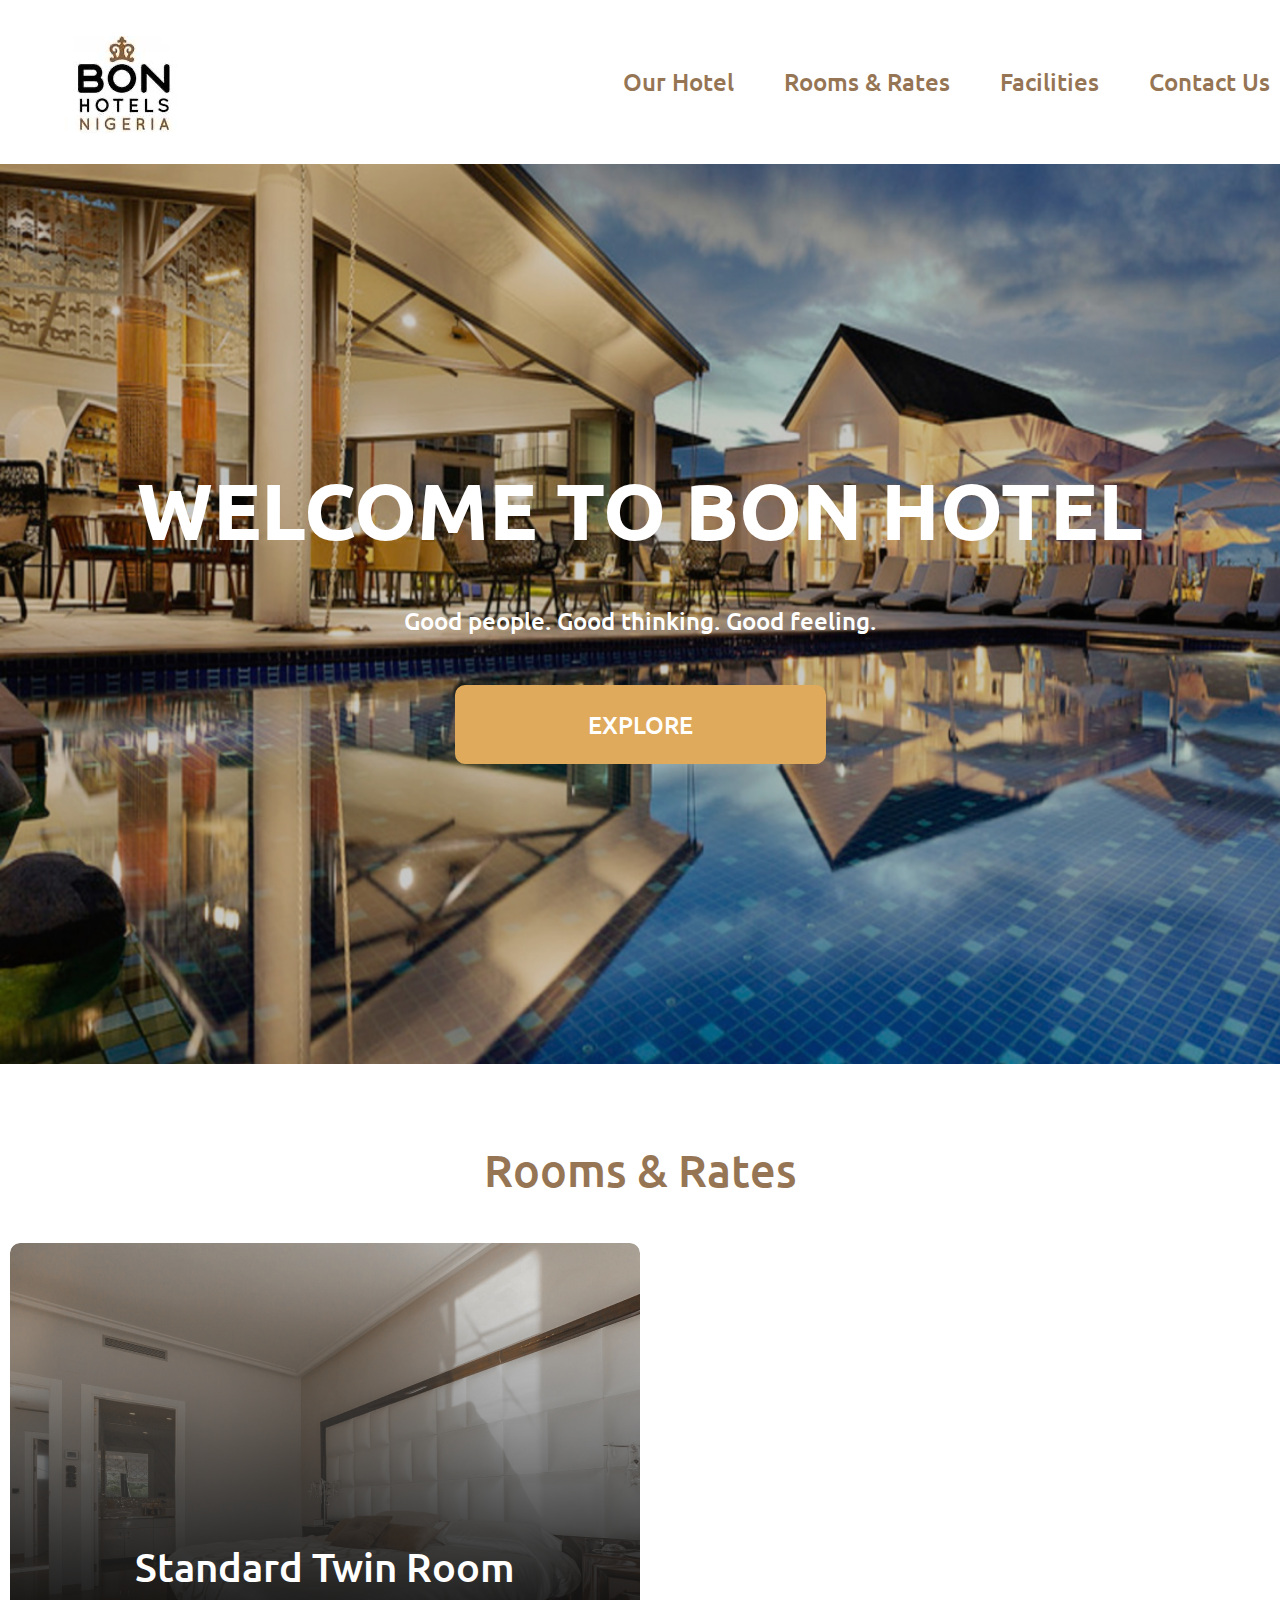
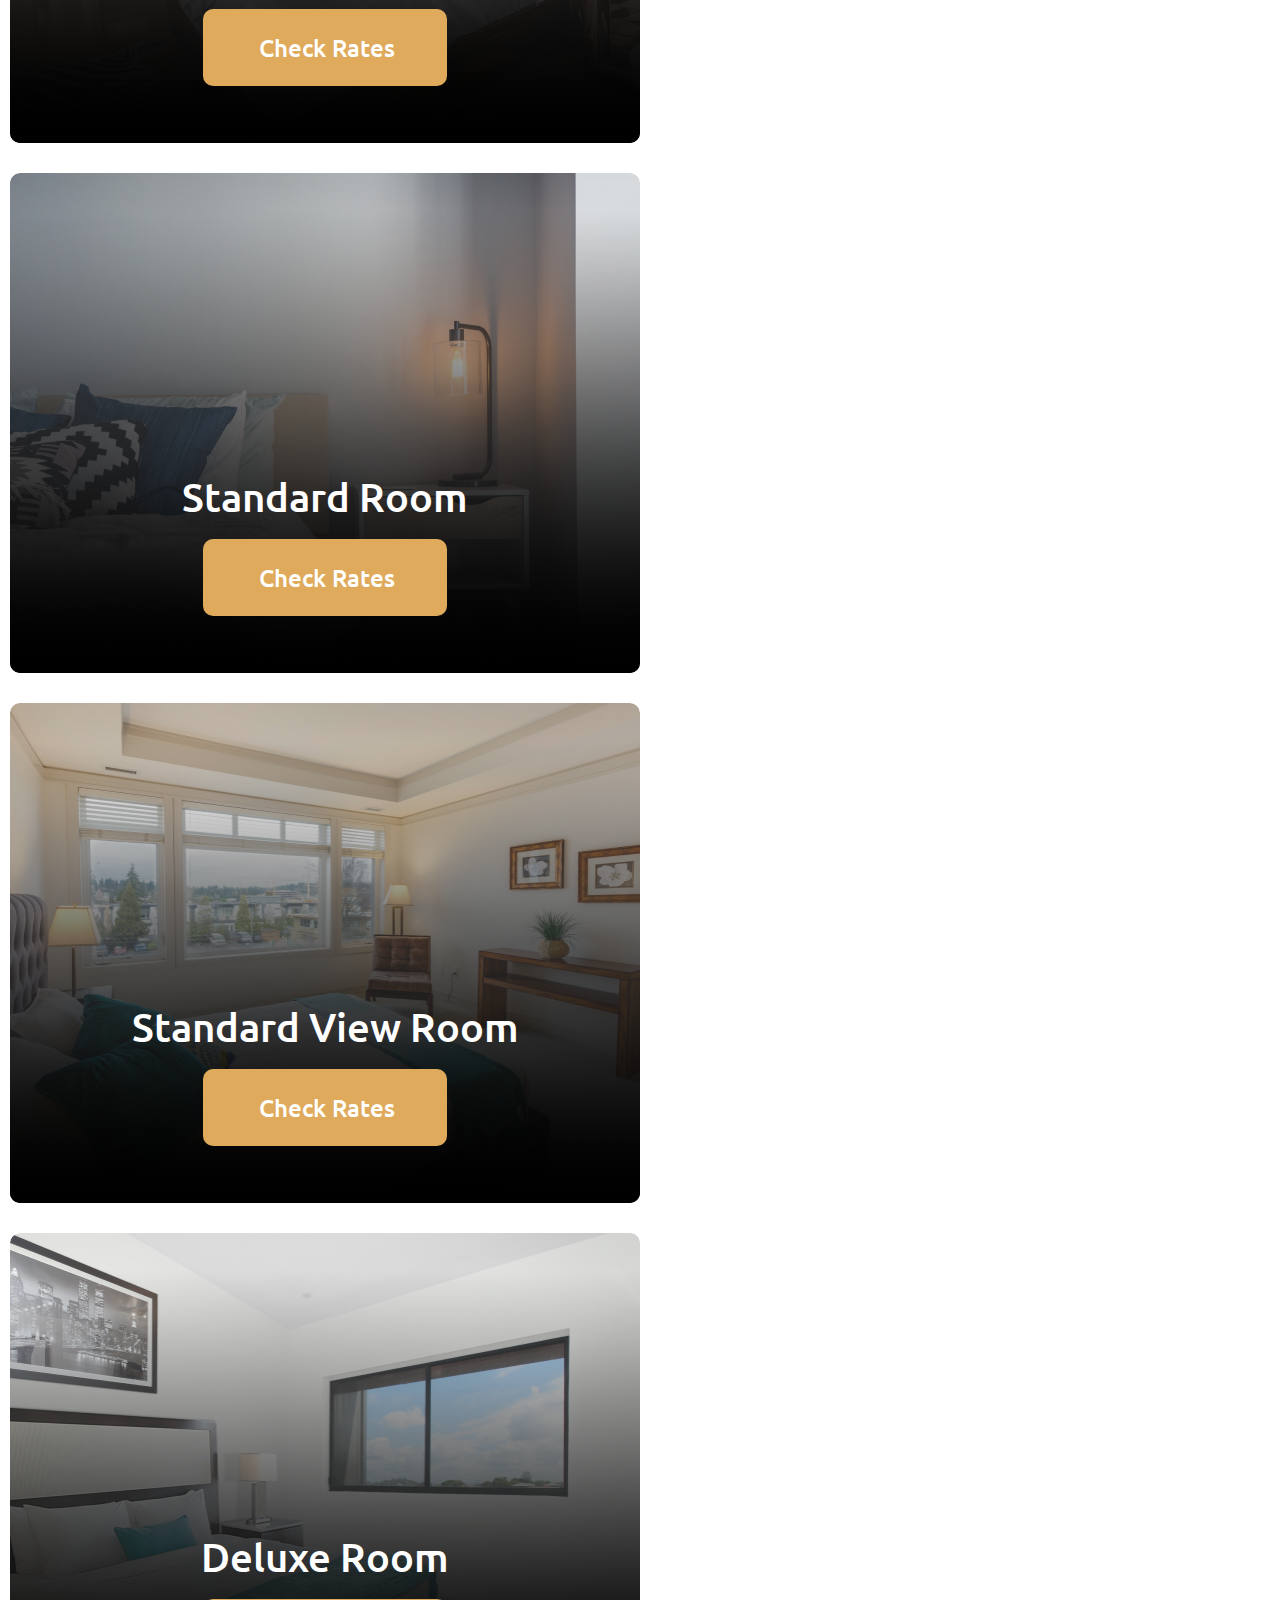
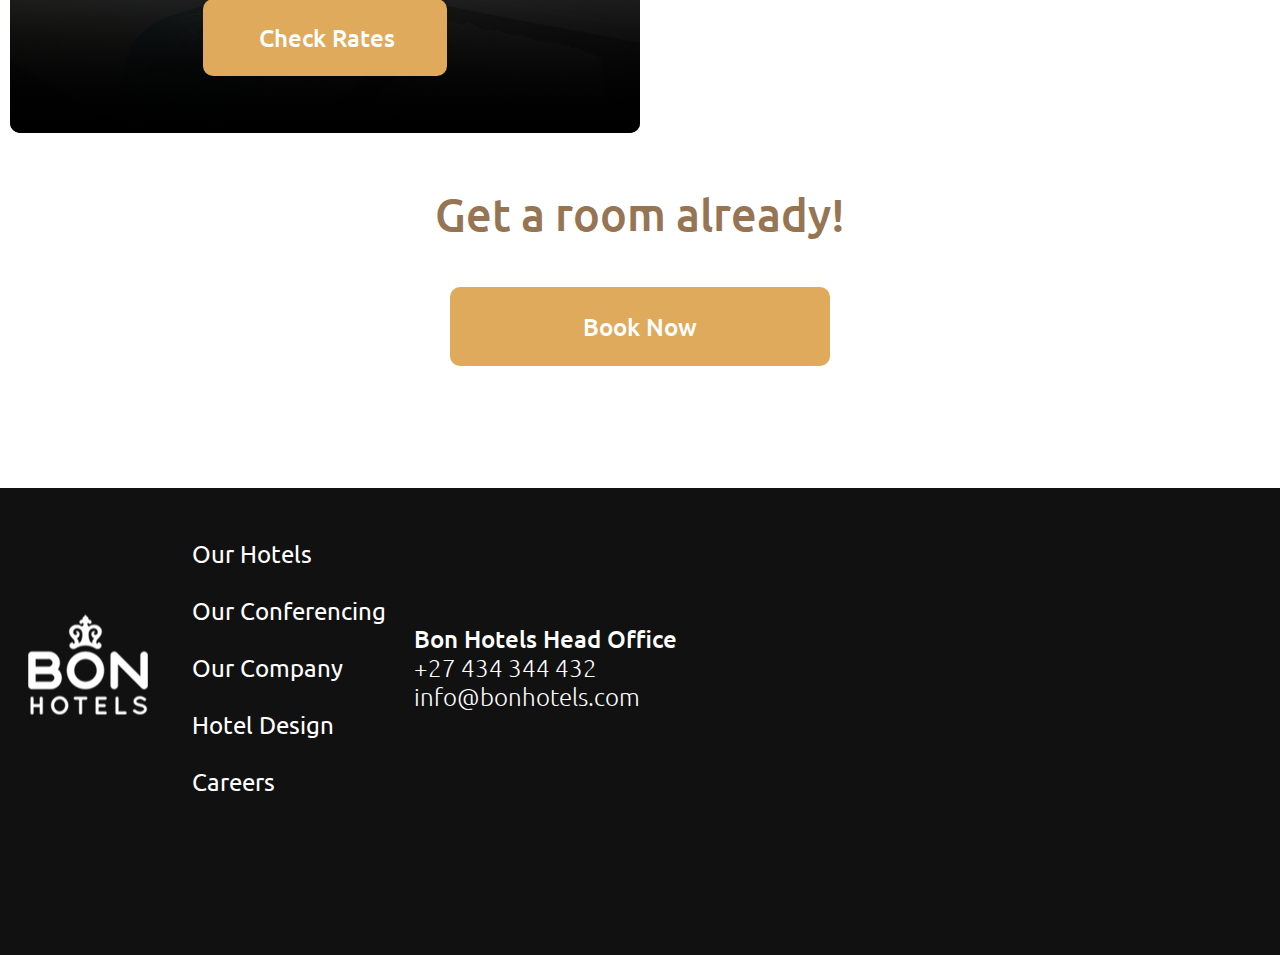
<file: index.html>
<!DOCTYPE html>
<html lang="en">
  <head>
    <meta charset="UTF-8" />
    <meta name="viewport" content="width=device-width, initial-scale=1.0" />
    <link rel="preconnect" href="https://fonts.googleapis.com" />
    <link rel="preconnect" href="https://fonts.gstatic.com" crossorigin />
    <link
      href="https://fonts.googleapis.com/css2?family=Ubuntu:wght@300;500;700&display=swap"
      rel="stylesheet"
    />
    <link rel="stylesheet" href="./style.css" />
    <title>Bon Hotel</title>
  </head>
  <body>
    <header class="header">
      <div class="container">
        <div class="header-flex">
          <img src="./logo.png" alt="Bon Hotel logo" />
          <nav class="navigation">
            <a href="#firsts-section" class="nav-link">Our Hotel</a>
            <a href="#second-section" class="nav-link">Rooms & Rates</a>
            <a href="#thirs-section" class="nav-link">Facilities</a>
            <a href="newspage.html" class="nav-link">Contact Us</a>
          </nav>
        </div>
      </div>
    </header>

    <main>
      <section class="first-section" id="first-section">
        <div class="first-section-content">
          <h1 class="main-title">WELCOME TO BON HOTEL</h1>
          <p class="description">Good people. Good thinking. Good feeling.</p>
          <a href="#" class="button">EXPLORE</a>
        </div>
      </section>

      <section class="second-section" id="second-section">
        <div class="container">
          <h2 class="secondary-title">Rooms & Rates</h2>
          <div class="rooms-gallery">
            <div class="rooms-card">
              <img src="./cardimige-1.png" alt="Standard Twin Room" />
              <div class="overlay"></div>
              <div class="cards-contents">
                <h3 class="card-title">Standard Twin Room</h3>
                <a href="#" class="button button-small">Check Rates</a>
              </div>
            </div>
            <div class="rooms-card">
              <img src="./cardimige-2.png" alt="Standard view Room" />
              <div class="overlay"></div>
              <div class="cards-contents">
                <h3 class="card-title">Standard Room</h3>
                <a href="#" class="button button-small">Check Rates</a>
              </div>
            </div>
            <div class="rooms-card">
              <img src="./cardimige-3.png" alt="Standard Room" />
              <div class="overlay"></div>
              <div class="cards-contents">
                <h3 class="card-title">Standard View Room</h3>
                <a href="#" class="button button-small">Check Rates</a>
              </div>
            </div>
            <div class="rooms-card">
              <img src="./cardimige-4.png" alt="Standard view Room" />
              <div class="overlay"></div>
              <div class="cards-contents">
                <h3 class="card-title">Deluxe Room</h3>
                <a href="#" class="button button-small">Check Rates</a>
              </div>
            </div>
          </div>
        </div>
      </section>
      <section class="thirs-section" id="thirs-section">
        <div class="container">
          <div class="contact-us">
            <h2 class="secondary-title">Get a room already!</h2>
            <a href="#" class="button">Book Now</a>
          </div>
        </div>
      </section>
    </main>
    <footer>
      <div class="container">
        <div class="footer-content">
          <img src="./imige-footer1.png" alt="imige-footer1" />
          <nav class="footer-navigation">
            <a href="#" class="footer-nav-links"> Our Hotels</a>
            <a href="#" class="footer-nav-links"> Our Conferencing</a>
            <a href="#" class="footer-nav-links"> Our Company</a>
            <a href="#" class="footer-nav-links"> Hotel Design</a>
            <a href="#" class="footer-nav-links"> Careers</a>
          </nav>
          <div class="footer-text">
            <p>Bon Hotels Head Office</p>
            <a href="tel:+27 434 344 432">+27 434 344 432</a>
            <a href="mailto:info@bonhotels.com">info@bonhotels.com</a>
          </div>
        </div>
      </div>
    </footer>
  </body>
</html>
</file>
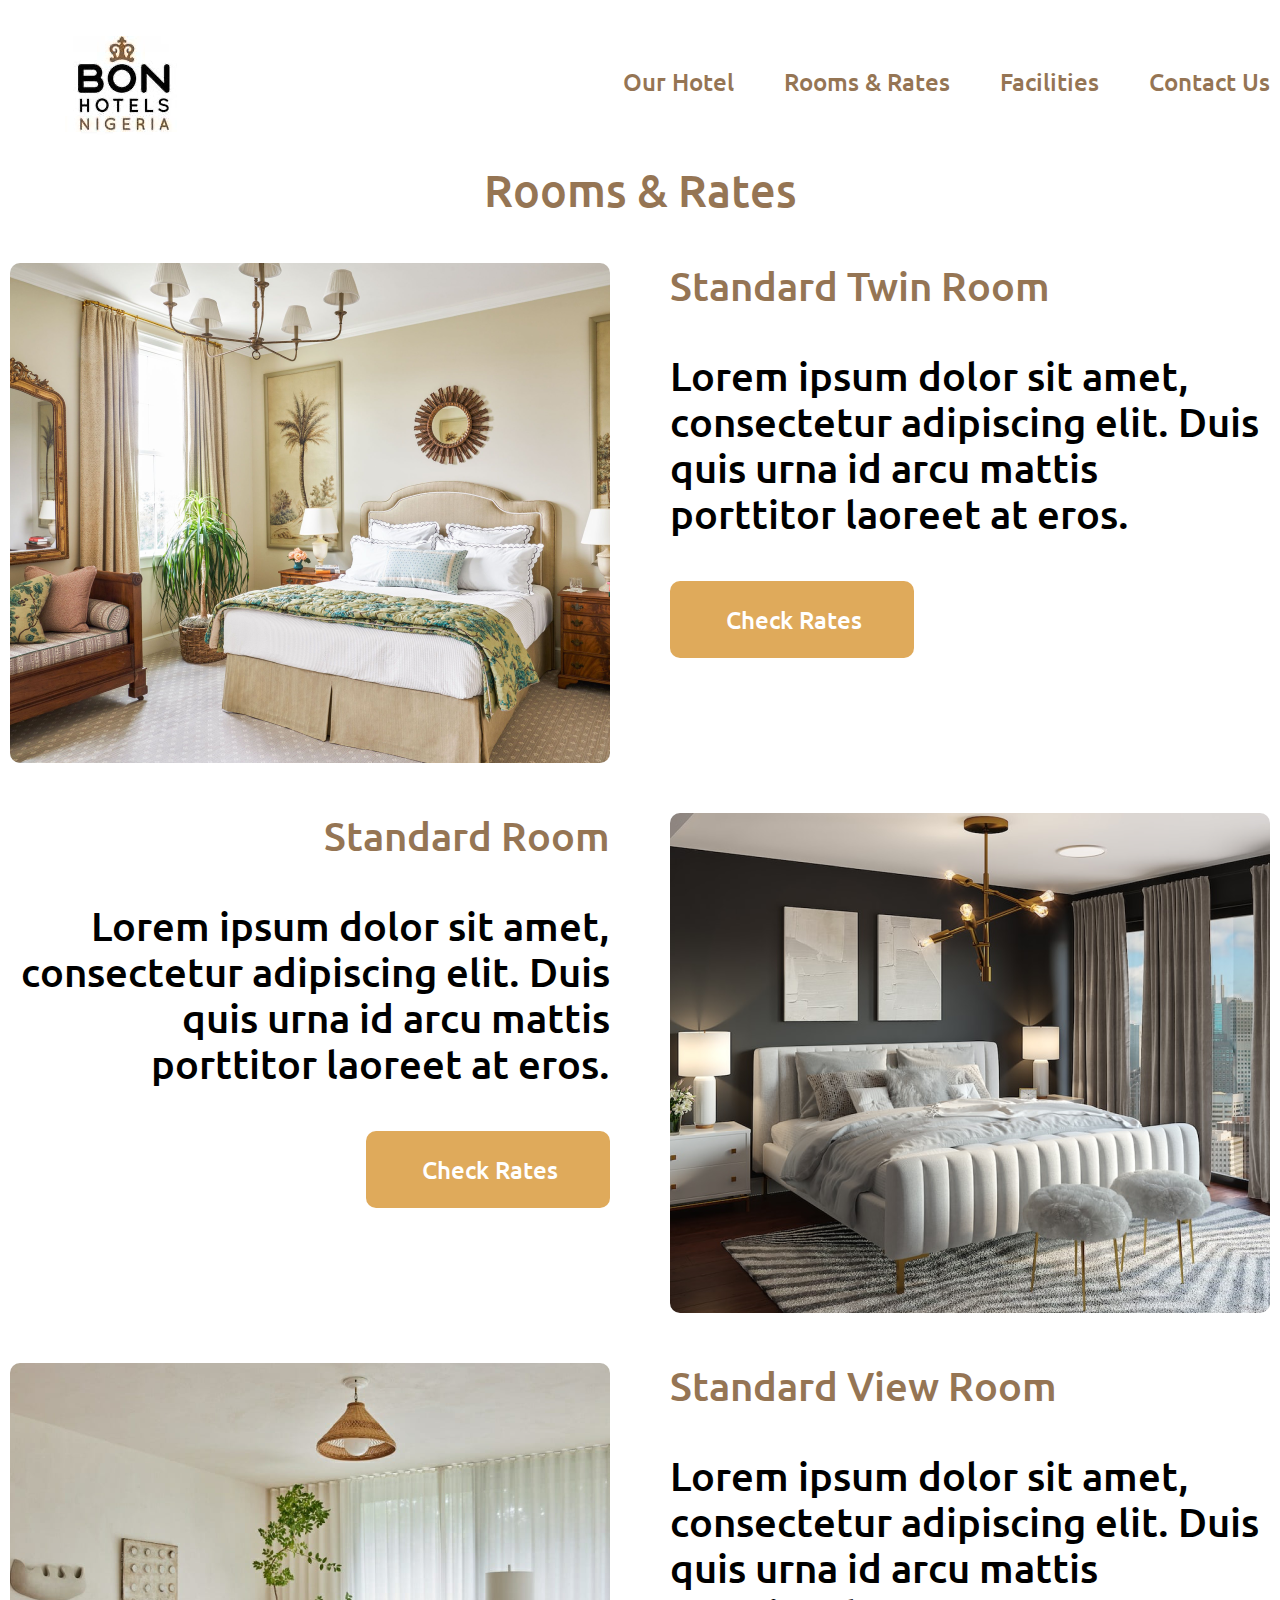
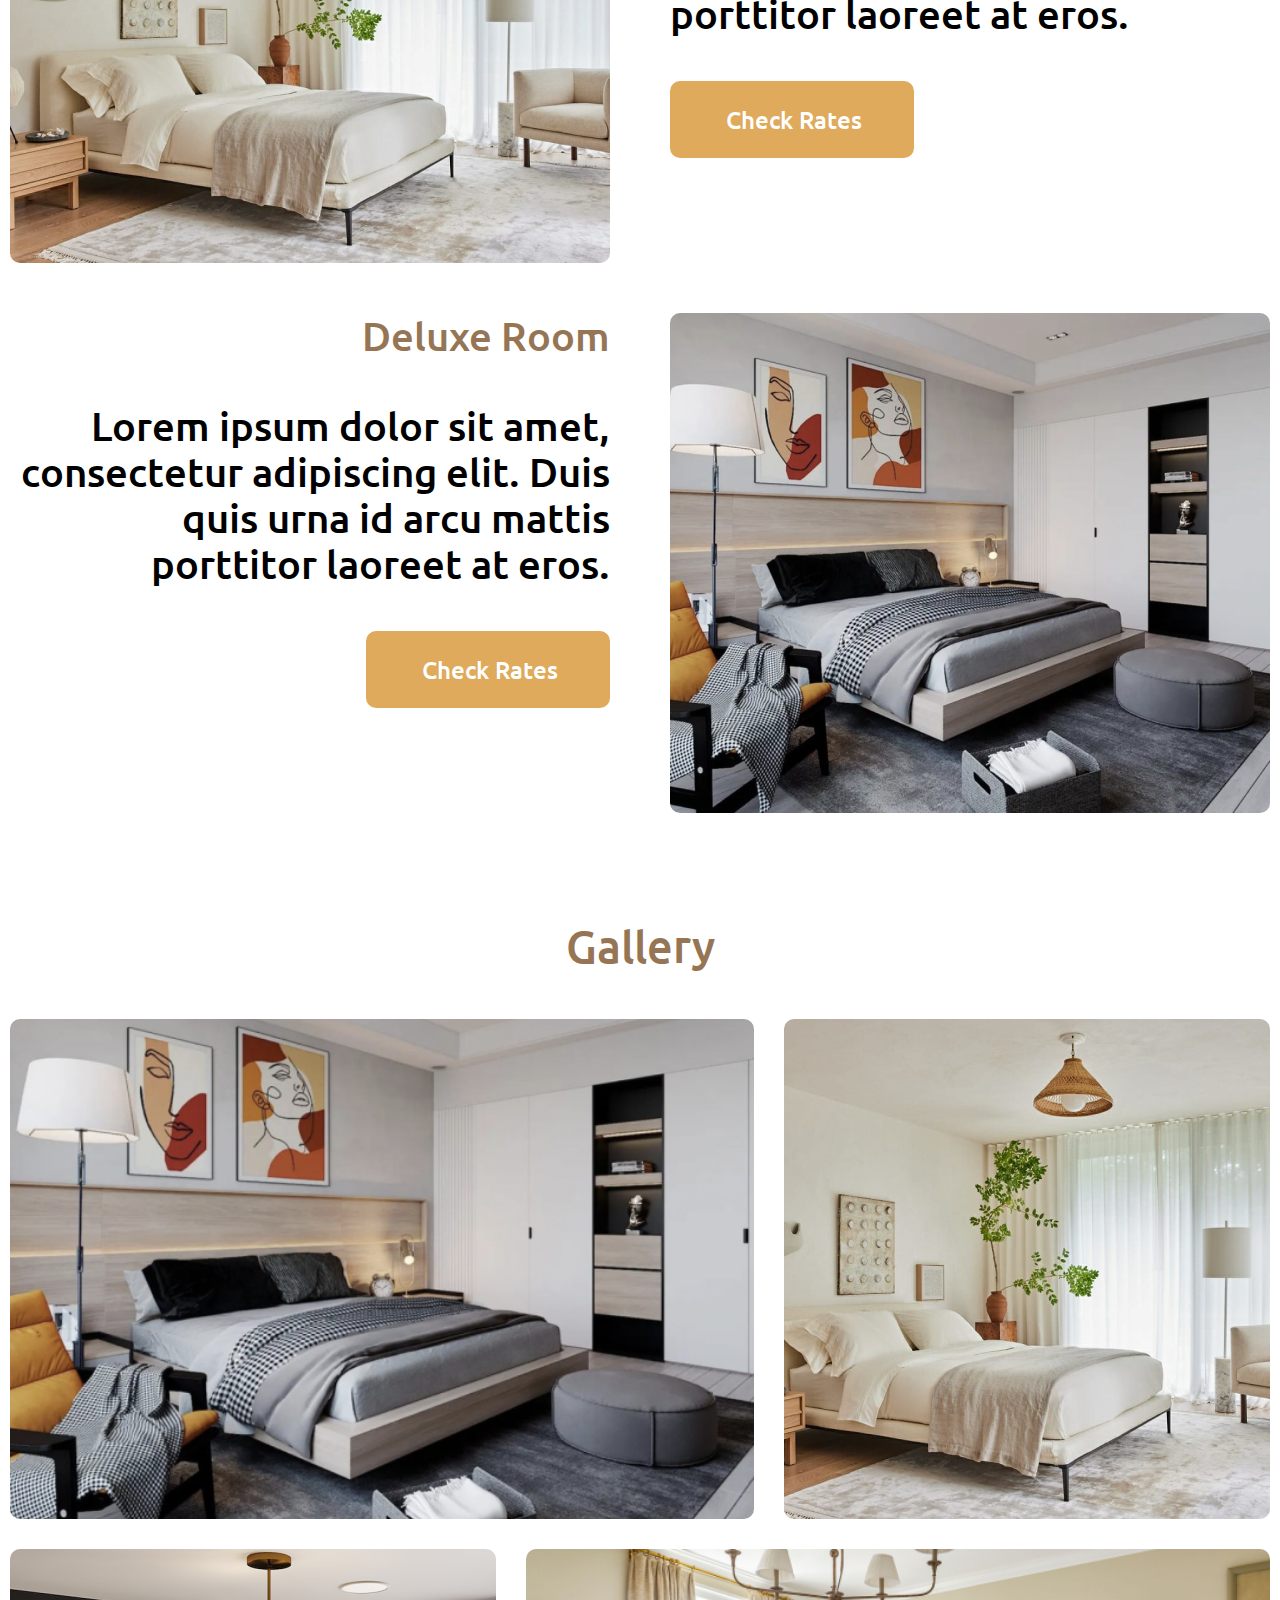
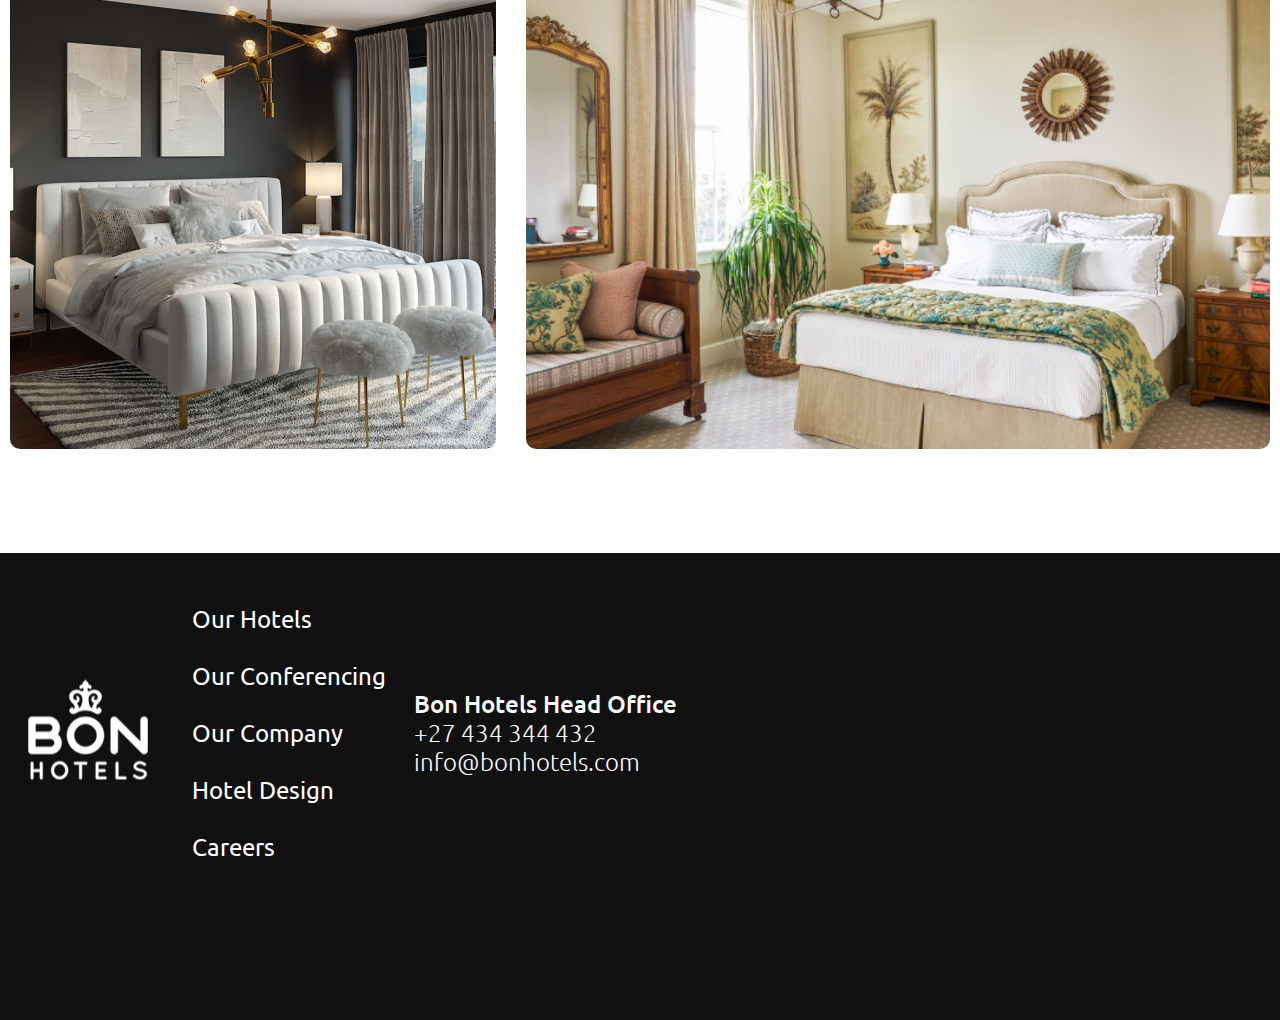
<file: newspage.html>
<!DOCTYPE html>
<html lang="en">
  <head>
    <meta charset="UTF-8" />
    <meta name="viewport" content="width=device-width, initial-scale=1.0" />
    <link rel="preconnect" href="https://fonts.googleapis.com" />
    <link rel="preconnect" href="https://fonts.gstatic.com" crossorigin />
    <link
      href="https://fonts.googleapis.com/css2?family=Ubuntu:wght@300;500;700&display=swap"
      rel="stylesheet"
    />
    <link rel="stylesheet" href="./style.css" />
    <title>archive</title>
  </head>
</html>
<body>
    <header class="header">
      <div class="container">
        <div class="header-flex">
          <img src="./logo.png" alt="Bon Hotel logo" />
          <nav class="navigation">
            <a href="index.html#firsts-section" class="nav-link">Our Hotel</a>
            <a href="index.html#second-section" class="nav-link">Rooms & Rates</a>
            <a href="index.html#thirs-section" class="nav-link">Facilities</a>
            <a href="newspage.html" class="nav-link">Contact Us</a>
          </nav>
        </div>
      </div>
    </header>
    <main>
        <section class="news-first-section">
            <div class="container">
                <h2 class="secondary-title">
                    Rooms & Rates
                </h2>
                <div class="news-list">
                    <div class="news-card">
                         <img src="./news-img-1.png" alt="imgg">
                         <div class="news-card-content">
                             <h3 class="card-title">Standard Twin Room</h3>
                             <p class="card-title">
                                Lorem ipsum dolor sit amet, consectetur adipiscing elit. Duis quis urna id arcu mattis porttitor laoreet at eros.
                             </p>
                             <a href="#" class="button button-small">
                                Check Rates
                                </a>
                         </div>     
                    </div>

                    <div class="news-card">
                        <img src="./news-img-2.png" alt="imgg">
                        <div class="news-card-content">
                            <h3 class="card-title">Standard Room</h3>
                            <p class="card-title">
                               Lorem ipsum dolor sit amet, consectetur adipiscing elit. Duis quis urna id arcu mattis porttitor laoreet at eros.
                            </p>
                            <a href="#" class="button button-small">
                               Check Rates
                               </a>
                        </div>     
                   </div>

                   <div class="news-card">
                    <img src="./news-img-3.png" alt="imgg">
                    <div class="news-card-content">
                        <h3 class="card-title">Standard View Room</h3>
                        <p class="card-title">
                           Lorem ipsum dolor sit amet, consectetur adipiscing elit. Duis quis urna id arcu mattis porttitor laoreet at eros.
                        </p>
                        <a href="#" class="button button-small">
                           Check Rates
                           </a>
                    </div>     
               </div>

               <div class="news-card">
                <img src="./news-img-4.png" alt="imgg">
                <div class="news-card-content">
                    <h3 class="card-title">Deluxe Room</h3>
                    <p class="card-title">
                       Lorem ipsum dolor sit amet, consectetur adipiscing elit. Duis quis urna id arcu mattis porttitor laoreet at eros.
                    </p>
                    <a href="#" class="button button-small">
                       Check Rates
                       </a>
                </div>     
           </div>
                </div>
            </div>
        </section>
        <section class="news-second-section">
            <div class="container">
                <h2 class="secondary-title">Gallery</h2>
                <div class="gallery-grid">
                  <img src="./news-img-4.png" alt="gallery img"> 
                  <img src="./news-img-3.png" alt="gallery img"> 
                  <img src="./news-img-2.png" alt="gallery img">
                  <img src="./news-img-1.png" alt="gallery img">
                </div>
            </div>
        </section>

    </main>     
 <footer>
    <div class="container">
      <div class="footer-content">
        <img src="./imige-footer1.png" alt="imige-footer1" />
        <nav class="footer-navigation">
          <a href="#" class="footer-nav-links"> Our Hotels</a>
          <a href="#" class="footer-nav-links"> Our Conferencing</a>
          <a href="#" class="footer-nav-links"> Our Company</a>
          <a href="#" class="footer-nav-links"> Hotel Design</a>
          <a href="#" class="footer-nav-links">   Careers</a>
        </nav>
        <div class="footer-text">
          <p>Bon Hotels Head Office</p>
          <a href="tel:+27 434 344 432">+27 434 344 432</a>
          <a href="mailto:info@bonhotels.com">info@bonhotels.com</a>
        </div>
      </div>
    </div>
  </footer>
</body>
</html>
</file>
<file: style.css>
* {
  margin: 0;
  padding: 0;
  box-sizing: border-box;
}
html {
  scroll-behavior: smooth;
}
ha {
  font-family: "ubuntu", sans-serif;
}
.container {
  max-width: 1320px;
  margin: 0 auto;
  padding: 0 10px;
}

.header-flex {
  display: flex;
  justify-content: space-between;
  align-items: center;
  padding-top: 18px;
  padding-bottom: 18px;
}
.nav-link {
  font-family: "ubuntu", sans-serif;
  font-weight: 500;
  font-size: 24px;
  line-height: 28px;
  color: #957554;
  text-decoration: none;
}
.navigation {
  display: flex;
  gap: 50px;
}
.nav-link:hover {
  color: #000;
}

.first-section {
  background-image: url(imige-welcome.png);
  height: 100vh;
  background-repeat: no-repeat;
  background-size: cover;
  margin-bottom: 80px;
}
.first-section-content {
  display: flex;
  flex-direction: column;
  justify-content: center;
  align-items: center;
  height: 100%;
  gap: 50px;
}
.main-title {
  font-family: "ubuntu", sans-serif;
  font-weight: 700;
  font-size: 80px;
  line-height: 92px;
  color: #fff;
}

.description,
.button,
.footer-nav-links,
.footer-text a,
.footer-text p {
  font-family: "ubuntu", sans-serif;
  font-weight: 500;
  font-size: 24px;
  line-height: 29px;
  color: #fff;
}

.button {
  text-decoration: none;
  background-color: #dfaa5b;
  padding: 25px 133px;
  border-radius: 10px;
}

.secondary-title {
  font-family: "ubuntu", sans-serif;
  font-weight: 500;
  font-size: 45px;
  line-height: 52px;
  color: #957554;
  text-align: center;
  margin-bottom: 47px;
}
.rooms-card {
  width: 630px;
  height: 500px;
  border-radius: 10px;
  overflow: hidden;
  position: relative;
}
.rooms-card > img {
  width: 100%;
  height: 100%;
  object-fit: cover;
  flex: 1 1 calc(33.333% - 30px);
}
.cards-contents {
  position: absolute;
  left: 0;
  bottom: 57px;
  display: flex;
  flex-direction: column;
  gap: 19px;
  align-items: center;
  width: 100%;
}
.card-title {
  font-family: "ubuntu";
  font-size: normal;
  font-weight: 500;
  font-size: 40px;
  line-height: 46px;
  color: #fff;
}
.button.button-small {
  padding: 24px 52px 24px 56px;
}
.overlay {
  background: linear-gradient(
    180deg,
    rgba(255, 255, 255, 0) 7.48%,
    #000000 100%
  );
  position: absolute;
  top: 0;
  bottom: 0;
  left: 0;
  right: 0;
}
.rooms-gallery {
  display: flex;
  flex-wrap: wrap;
  gap: 30px;
}
.second-section {
  margin-bottom: 55px;
}
.contact-us {
  display: flex;
  flex-direction: column;
  justify-content: center;
  align-items: center;
}
.thirs-section {
  margin-bottom: 122px;
}
footer {
  background: #111111;
  padding: 51px 0 159px;
}

.footer-content {
  display: flex;
  justify-items: space-between;
  align-items: center;
  gap: 28px;
}
.footer-navigation {
  display: flex;
  flex-direction: column;
  gap: 28px;
  color: #fff;
}

.footer-nav-links {
  font-weight: 400;
  text-decoration: none;
}
.footer-nav-lin:hover,
.footer-text a:hover {
  color: #a57b3c;
}
.footer-text a {
  display: block;
  font-weight: 300;
  text-decoration: none;
}
.footer-content img {
  width: 154;
  height: 126px;
  object-fit: cover;
}
.news-card {
  display: grid;
  grid-template-columns: 1fr 1fr;
  gap: 60px;
  grid-template-rows: 500px;
  margin-bottom: 50px;
}
.news-card img {
  width: 100%;
  height: 100%;
  object-fit: cover;
  border-radius: 10px;
}
.news-card-content {
  display: flex;
  flex-direction: column;
  justify-content: flex-start;
  align-items: flex-start;
  gap: 44px;
}
.news-card-content h3 {
  color: #957554;
}
.news-card-content p {
  color: #000;
}
.news-card:nth-child(2n) img {
  order: 1;
}
.news-card:nth-child(2n) .news-card-content {
  align-items: end;
}
.news-card:nth-child(2n) .news-card-content p {
  text-align: right;
}
.news-card:last-child {
  margin-bottom: 107px;
}
.gallery-grid {
  display: grid;
  grid-template-columns: repeat(5, 1fr);
  grid-template-rows: repeat(2, 500px);
  gap: 30px;
  margin-bottom: 104px;
}
.gallery-grid img {
  width: 100%;
  height: 100%;
  object-fit: cover;
  border-radius: 10px;
}
.gallery-grid img:first-child {
  grid-area: 1 / 1 / 2 / 4;
}
.gallery-grid img:nth-child(2) {
  grid-area: 1 / 4 / 2 / 6;
}
.gallery-grid img:nth-child(3) {
  grid-area: 2 / 1 / 3 / 3;
}
.gallery-grid img:nth-child(4) {
  grid-area: 2 / 3 / 3 / 6;
}
</file>
